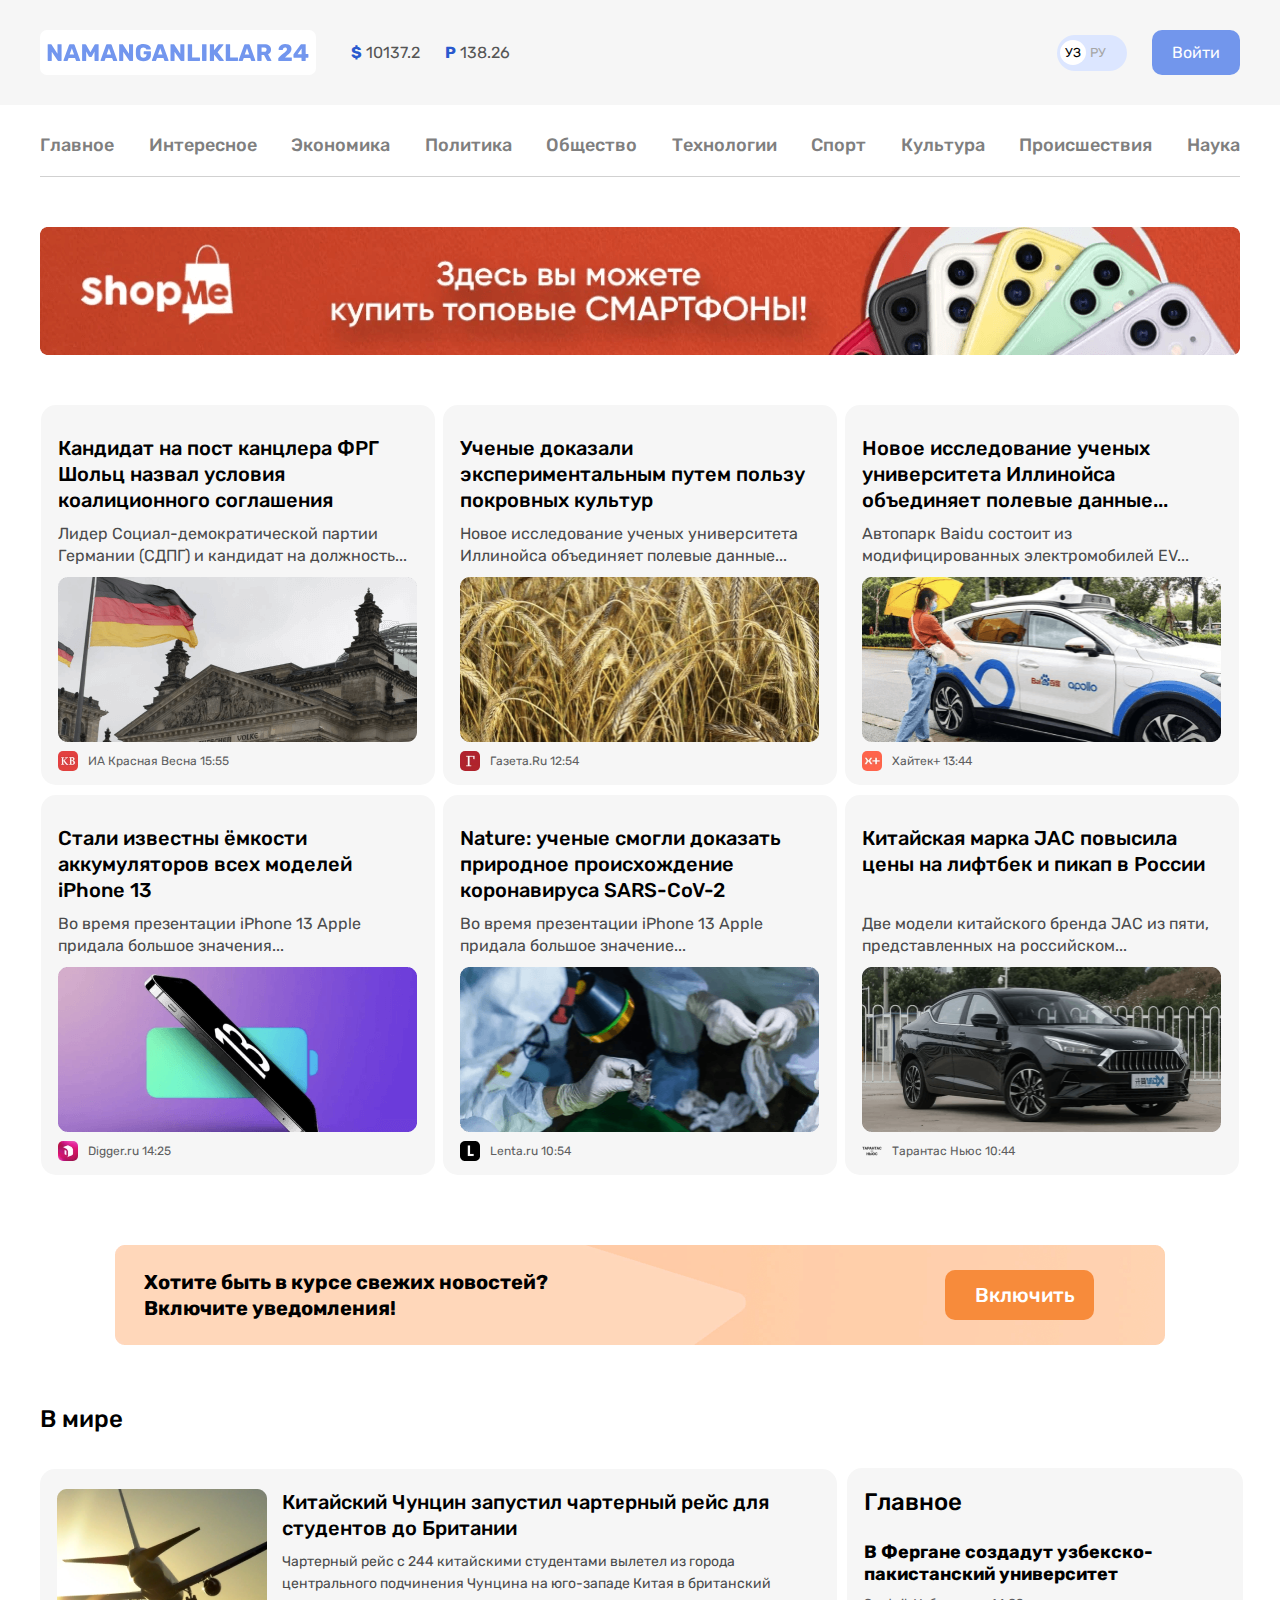
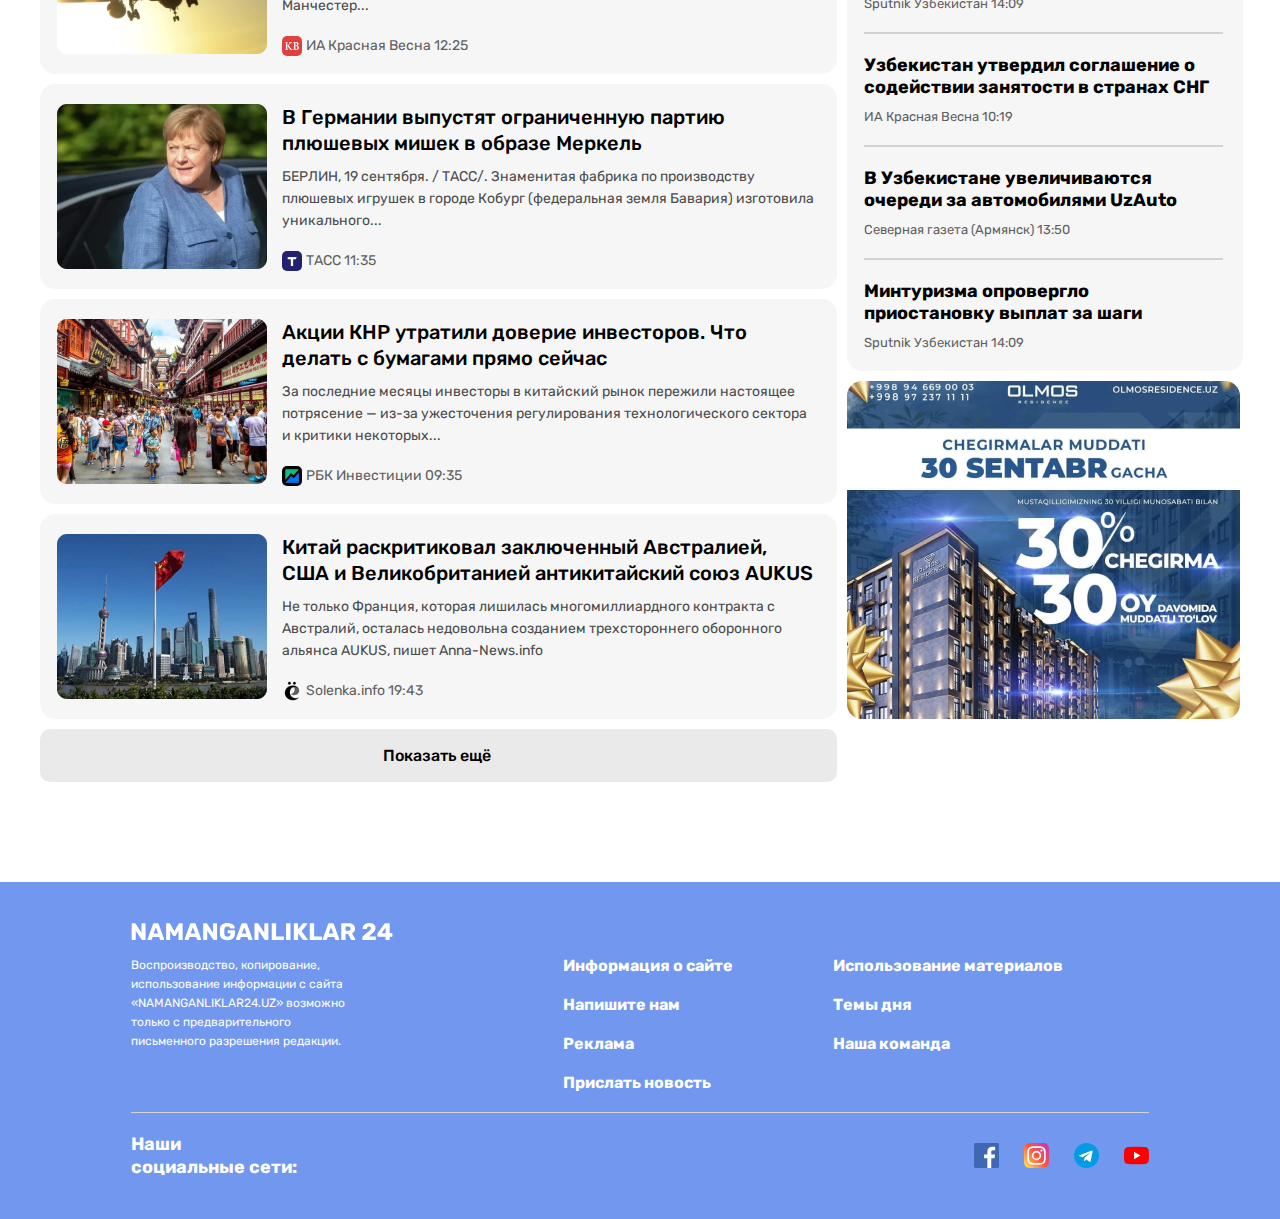
<file: index.html>
<!DOCTYPE html>
<html lang="en">
<head>
   <meta charset="UTF-8">
   <meta http-equiv="X-UA-Compatible" content="IE=edge">
   <meta name="viewport" content="width=device-width, initial-scale=1.0">
   <link rel="stylesheet" href="./css/main.css">
   <title>Namanganliklar</title>
</head>
<body>
   
   
   
   <header>
      <div class="header-top">
         <div class="container">
            <div class="header-top-inner">
               <h1 class="visually-hidden">Добро пожаловать в наш сайт новостей</h1>
               <a class="site-logo-link" href="./index.html">
                  <img class="site-logo" src="./images/NAMANGANLIKLAR.svg" 
                  alt="logo">
               </a>
               
               <ul class="currency-list">
                  <li class="currency-item">
                     <span class="symbol">$</span>
                     10137.2
                  </li>
                  <li class="currency-item">
                     <span class="symbol">P</span>
                     138.26
                  </li>
               </ul>
               
               <div class="languages">
                  <a class="languages-link active-language" href="./index.html">УЗ</a>
                  <a class="languages-link" href="./index.html/ru">РУ</a>
               </div>
               
               <a class="personal-cabinet" href="#">Войти</a>
               
            </div>
         </div>
      </div>
      
      
      <div class="header-middle">
         <div class="container">
            <div class="nav">
               <ul class="nav-list">
                  <li class="nav-item"> <a class="nav-link" href="#">Главное</a></li>
                  <li class="nav-item"> <a class="nav-link" href="#">Интересное</a></li>
                  <li class="nav-item"> <a class="nav-link" href="#">Экономика</a></li>
                  <li class="nav-item"> <a class="nav-link" href="#">Политика</a></li>
                  <li class="nav-item"> <a class="nav-link" href="#">Общество</a></li>
                  <li class="nav-item"> <a class="nav-link" href="#">Технологии</a></li>
                  <li class="nav-item"> <a class="nav-link" href="#">Спорт</a></li>
                  <li class="nav-item"> <a class="nav-link" href="#">Культура</a></li>
                  <li class="nav-item"> <a class="nav-link" href="#">Происшествия</a></li>
                  <li class="nav-item"> <a class="nav-link" href="#">Наука</a></li>
               </ul>
            </div>
         </div>
         
      </div>
      
      
      <div class="header-bottom">
         <div class="container">
            <div class="header-bottom-inner">
               <a href="https://shopme.uz/" target="blank"><img src="./images/optimize.png" alt="ShopMe.uz"></a>
            </div>
            
         </div>
      </div>
   </header>
   
   
   <main class="main">
      <section class="section">
         <div class="container">
            <div class="latest-news">
               <h2 class="visually-hidden">Latest news</h2>
               <ul class="main-list">
                  <li class="main-item">
                     
                     <h3 class="main-title"><a class="main-link-title" href="#">Кандидат на пост канцлера ФРГ Шольц назвал условия коалиционного соглашения</a></h3>
                     <p class="main-text"><a class="main-link-text" href="#">Лидер Социал-демократической партии Германии (СДПГ) и кандидат на должность...</a></p>
                     
                     <img class="main-image" src="./images/немецкийфлаг.png" alt="Кандидат на пост канцлера ФРГ Шольц назвал условия коалиционного соглашения">
                     <div class="news-item-box">
                        <img class="main-littlt-logo" src="./images/ИА.svg" alt="logo-KB">
                        <p class="little-text">ИА Красная Весна 
                           <time class="data">15:55</time>
                        </p>
                     </div>
                     
                  </li>
                  
                  
                  <li class="main-item">
                     <h3 class="main-title"><a class="main-link-title" href="#">Ученые доказали экспериментальным путем пользу покровных культур</a></h3>
                     <p class="main-text"><a class="main-link-text" href="#">Новое исследование ученых университета Иллинойса объединяет полевые данные... </a></p>
                     <img class="main-image" src="./images/пшеница.png" alt="Ученые доказали экспериментальным путем пользу покровных культур">
                     <div class="news-item-box">
                        <img class="main-littlt-logo" src="./images/Газета.svg" alt="logo-Gazeta.ru">
                        <p class="little-text">Газета.Ru 
                           <time class="data">12:54</time>
                        </p>
                     </div>
                     
                  </li>
                  
                  <li class="main-item">
                     <h3 class="main-title"><a class="main-link-title" href="#">Новое исследование ученых университета Иллинойса объединяет полевые данные... </a></h3>
                     <p class="main-text"><a class="main-link-text" href="#">Автопарк Baidu состоит из модифицированных электромобилей EV... </a></p>
                     <img class="main-image" src="./images/apollogo.png" alt="Baidu запустила публичный сервис роботакси Apollo Go в Шанхае">
                     <div class="news-item-box">
                        <img class="main-littlt-logo" src="./images/Хайтек.svg" alt="lolo-Haytek">
                        <p class="little-text">Хайтек+ 
                           <time class="data">13:44</time>
                        </p>
                     </div>
                     
                  </li>
                  
                  <li class="main-item">
                     <h3 class="main-title"><a class="main-link-title" href="#">Стали известны ёмкости аккумуляторов всех моделей iPhone 13</a></h3>
                     <p class="main-text"><a class="main-link-text" href="#">Во время презентации iPhone 13 Apple придала большое значения...</a></p>
                     <img class="main-image" src="./images/iphone13.png" alt="Iphone 13">
                     <div class="news-item-box">
                        <img class="main-littlt-logo" src="./images/digger.svg" alt="logl digger">
                        <p class="little-text">Digger.ru 
                           <time class="data">14:25</time>
                        </p>
                     </div>
                     
                  </li>
                  
                  <li class="main-item">
                     <h3 class="main-title"><a class="main-link-title" href="#">Nature: ученые смогли доказать природное происхождение коронавируса SARS-CoV-2</a></h3>
                     <p class="main-text"><a class="main-link-text" href="#">Во время презентации iPhone 13 Apple придала большое значение...</a></p>
                     <img class="main-image" src="./images/sars-cov2.png" alt="Nature: ученые смогли доказать природное происхождение коронавируса SARS-CoV-2">
                     <div class="news-item-box">
                        <img class="main-littlt-logo" src="./images/Lentaru.png" alt="logo Lenta.ru">
                        <p class="little-text">Lenta.ru 
                           <time class="data">10:54</time>
                        </p>
                     </div>
                     
                  </li>
                  
                  <li class="main-item">
                     <h3 class="main-title"><a class="main-link-title" href="#">Китайская марка JAC повысила цены на лифтбек и пикап в России</a></h3>
                     <p class="main-text"><a class="main-link-text" href="#">Две модели китайского бренда JAC из пяти, представленных на российском...</a></p>
                     <img class="main-image" src="./images/jac.png" alt="Китайская марка JAC повысила цены на лифтбек и пикап в России">
                     <div class="news-item-box">
                        <img class="main-littlt-logo" src="./images/Тарантас.svg" alt="logo Tarantas">
                        <p class="little-text">Тарантас Ньюс 
                           <time class="data">10:44</time>
                        </p>
                     </div>
                  </li>
               </ul>
            </div>
            
            
            <div class="notifications">
               <div class="notification-box">
                  <h3 class="notifications-title">Хотите быть в курсе свежих новостей?  Включите уведомления!
                  </h3>
               </div>
               <a class="turn-on" href="#">Включить</a>
            </div>
            
         </div>
         
      </section>
      
      
      <section class="section">
         <div class="container">
            <div class="news-in-the-world">
               <h2 class="in-the-world">В мире</h2>
               <div class="other-news">
                  
                  
                  <div class="abroad">
                     <ul class="world-list">
                        <li class="world-item">
                           <img class="world-img" src="./images/Plane-in-sky.png" alt="Plane in sky">
                           <div class="box-inner-the-world">
                              
                              <h4 class="world-item-title">
                                 <a class="world-item-link" href="#">Китайский Чунцин запустил чартерный рейс для студентов до Британии</a>
                              </h4>
                              <p class="world-item-text">Чартерный рейс с 244 китайскими студентами вылетел из города центрального подчинения Чунцина на юго-западе Китая в британский Манчестер...</p>
                              <div class="small-box-in-the-world">
                                 <img class="logo-news-sites" src="./images/ИА.svg" alt="logo KB">
                                 <span class="world-span">ИА Красная Весна <time>12:25</time></span>
                                 
                              </div>
                           </div>
                        </li>
                        
                        <li class="world-item">
                           <img class="world-img" src="./images/Merkel.png" alt="Angela Merkel">
                           <div class="box-inner-the-world">
                              
                              <h4 class="world-item-title">
                                 <a class="world-item-link" href="#">В Германии выпустят ограниченную партию плюшевых мишек в образе Меркель</a>
                              </h4>
                              <p class="world-item-text">БЕРЛИН, 19 сентября. / ТАСС/. Знаменитая фабрика по производству плюшевых игрушек в городе Кобург (федеральная земля Бавария) изготовила уникального...</p>
                              <div class="small-box-in-the-world">
                                 <img class="logo-news-sites" src="./images/T.svg" alt="logo TACC">
                                 <span class="world-span">ТАСС <time>11:35</time></span>
                                 
                              </div>
                           </div>
                        </li>
                        
                        <li class="world-item">
                           <img class="world-img" src="./images/Street-of-china.png" alt="Street-of-china">
                           <div class="box-inner-the-world">
                              
                              <h4 class="world-item-title">
                                 <a class="world-item-link" href="#">Акции КНР утратили доверие инвесторов. Что делать с бумагами прямо сейчас</a>
                              </h4>
                              <p class="world-item-text">За последние месяцы инвесторы в китайский рынок пережили настоящее потрясение — из-за ужесточения регулирования технологического сектора и критики некоторых...</p>
                              <div class="small-box-in-the-world">
                                 <img class="logo-news-sites" src="./images/Rbk.svg" alt="logo KB">
                                 <span class="world-span">РБК Инвестиции <time>09:35</time></span>
                                 
                              </div>
                           </div>
                        </li>
                        
                        <li class="world-item">
                           <img class="world-img" src="./images/China.png" alt="Flag of China">
                           <div class="box-inner-the-world">
                              
                              <h4 class="world-item-title">
                                 <a class="world-item-link" href="#">Китай раскритиковал заключенный Австралией, США и Великобританией антикитайский союз AUKUS</a> 
                              </h4>
                              <p class="world-item-text">Не только Франция, которая лишилась многомиллиардного контракта с Австралий, осталась недовольна созданием трехстороннего оборонного альянса AUKUS, пишет Anna-News.info</p>
                              <div class="small-box-in-the-world">
                                 <img class="logo-news-sites" src="./images/Solenka.svg" alt="logo KB">
                                 <span class="world-span">Solenka.info<time> 19:43</time></span>
                                 
                              </div>
                           </div>
                        </li>
                        <li class="world-item more">
                           <a class="more-link" href="#">Показать ещё</a>
                        </li>
                     </ul>
                  </div>
                  
                  <div class="uzbekistan-news">
                     <div class="local">
                        <h3 class="local-title">Главное</h3>
                        <ul class="local-list">
                           <li class="local-item">
                              <h4 class="local-subtitle">
                                 <a class="local-link" href="#">В Фергане создадут узбекско-пакистанский университет</a>
                              </h4>
                              <span class="local-span">Sputnik Узбекистан
                                 <time> 14:09</time>
                              </span>
                              <span class="line"></span>
                           </li>
                           
                           <li class="local-item">
                              <h4 class="local-subtitle">
                                 <a class="local-link" href="#">Узбекистан утвердил соглашение о содействии занятости в странах СНГ</a>
                              </h4>
                              <span class="local-span">ИА Красная Весна 
                                 <time> 10:19</time>
                              </span>
                              <span class="line"></span>
                           </li>
                           
                           <li class="local-item">
                              <h4 class="local-subtitle">
                                 <a class="local-link" href="#">В Узбекистане увеличиваются очереди за автомобилями UzAuto</a>
                              </h4>
                              <span class="local-span">Северная газета (Армянск) 
                                 <time> 13:50</time>
                              </span>
                              <span class="line"></span>
                           </li>
                           
                           <li class="local-item">
                              <h4 class="local-subtitle">
                                 <a class="local-link" href="#">Минтуризма опровергло приостановку выплат за шаги</a>
                              </h4>
                              <span class="local-span end">Sputnik Узбекистан
                                 <time> 14:09</time>
                              </span>
                           </li>
                           
                        </ul>
                     </div>
                     <a href="#"><img class="local-pic" src="./images/30-sentyabr.png" alt="Chegirmalar 30 sentyabrgacha"></a>
                     
                     
                  </div>
               </div>
               
            </div>
            
         </div>
      </section>
      
   </main>
   
   <!-- =======================================MAIN FINISH======================================= -->
   
   <footer class="footer">
      <div class="container">
         <div class="footer-box">
            
            <a class="site-logo-in-footer-link" href="./index.html">
               <img class="site-logo-in-footer" src="./images/sitelogo.svg" alt="site-logo">
            </a>
            
            <div class="footer-inner">
               <div class="lisenzion">
                  <p class="lisenzion-text">Воспроизводство, копирование, использование информации с сайта «NAMANGANLIKLAR24.UZ» возможно только с предварительного письменного разрешения редакции.
                  </p>
               </div>
               
               <div class="info-site">
                  <ul class="info-site-list">
                     <li class="info-site-item"><a class="footer-link" href="">Информация о сайте</a> </li>
                     <li class="info-site-item"><a class="footer-link" href="">Напишите нам</a> </li>
                     <li class="info-site-item"><a class="footer-link" href="">Реклама</a> </li>
                     <li class="info-site-item"><a class="footer-link" href="">Прислать новость</a> </li>
                  </ul>
               </div>
               
               <div class="about-site">
                  <ul class="about-site-list">
                     <li class="about-site-item"><a class="footer-link" href="#">Использование материалов</a> </li>
                     <li class="about-site-item"><a class="footer-link" href="#">Темы дня</a> </li>
                     <li class="about-site-item"><a class="footer-link" href="#">Наша команда</a> </li>
                  </ul>
               </div>
               
            </div>
            
            <div class="our-sites-box">
               <div class="text-box"><p class="our-sites-text"><strong>Наши социальные сети:</strong> </p></div>
               
               <ul class="our-sites-list">
                  <li class="our-sites-item">
                     <a class="our-sites-logo" href="https://www.facebook.com/" target="blank"><img class="web-sites" src="./images/free-icon-facebook-1384053 1 (1).svg" alt="facebook"> </a>
                  </li>
                  <li class="our-sites-item">
                     <a class="our-sites-logo" href="https://www.instagram.com/" target="blank"><img class="web-sites" src="./images/free-icon-instagram-2111463 1 (1).svg" alt="instagram"> </a>
                  </li>
                  <li class="our-sites-item">
                     <a class="our-sites-logo" href="https://telegram.org/" target="blank"><img class="web-sites" src="./images/free-icon-telegram-2111646 1 (1).svg" alt="telegram"> </a>
                  </li>
                  <li class="our-sites-item">
                     <a class="our-sites-logo" href="https://www.youtube.com/" target="blank"><img class="web-sites" src="./images/free-icon-youtube-1384060 1 (1).svg" alt="Youtube"> </a>
                  </li>
               </ul>
            </div>
            
            
            
         </div>
         
      </div>
      
      
      
      
   </footer>
   
</body>
</html>
</file>
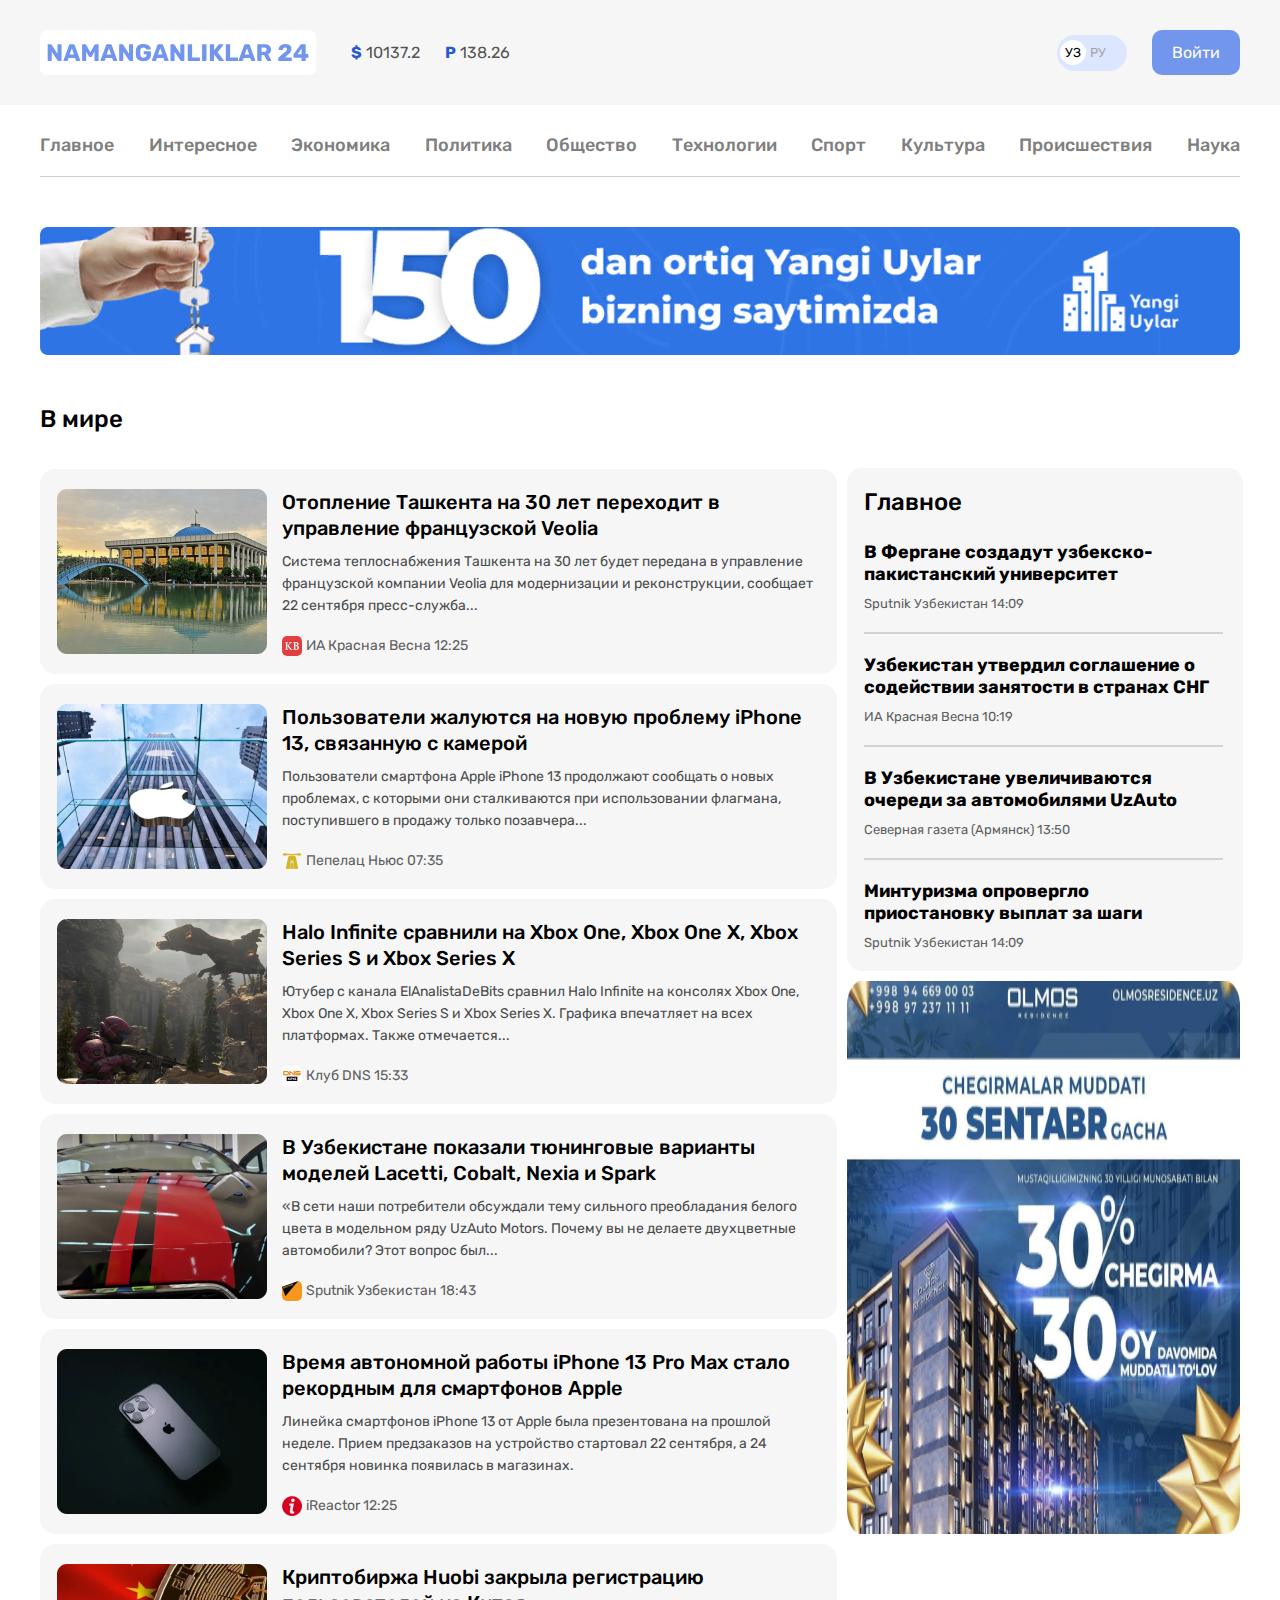
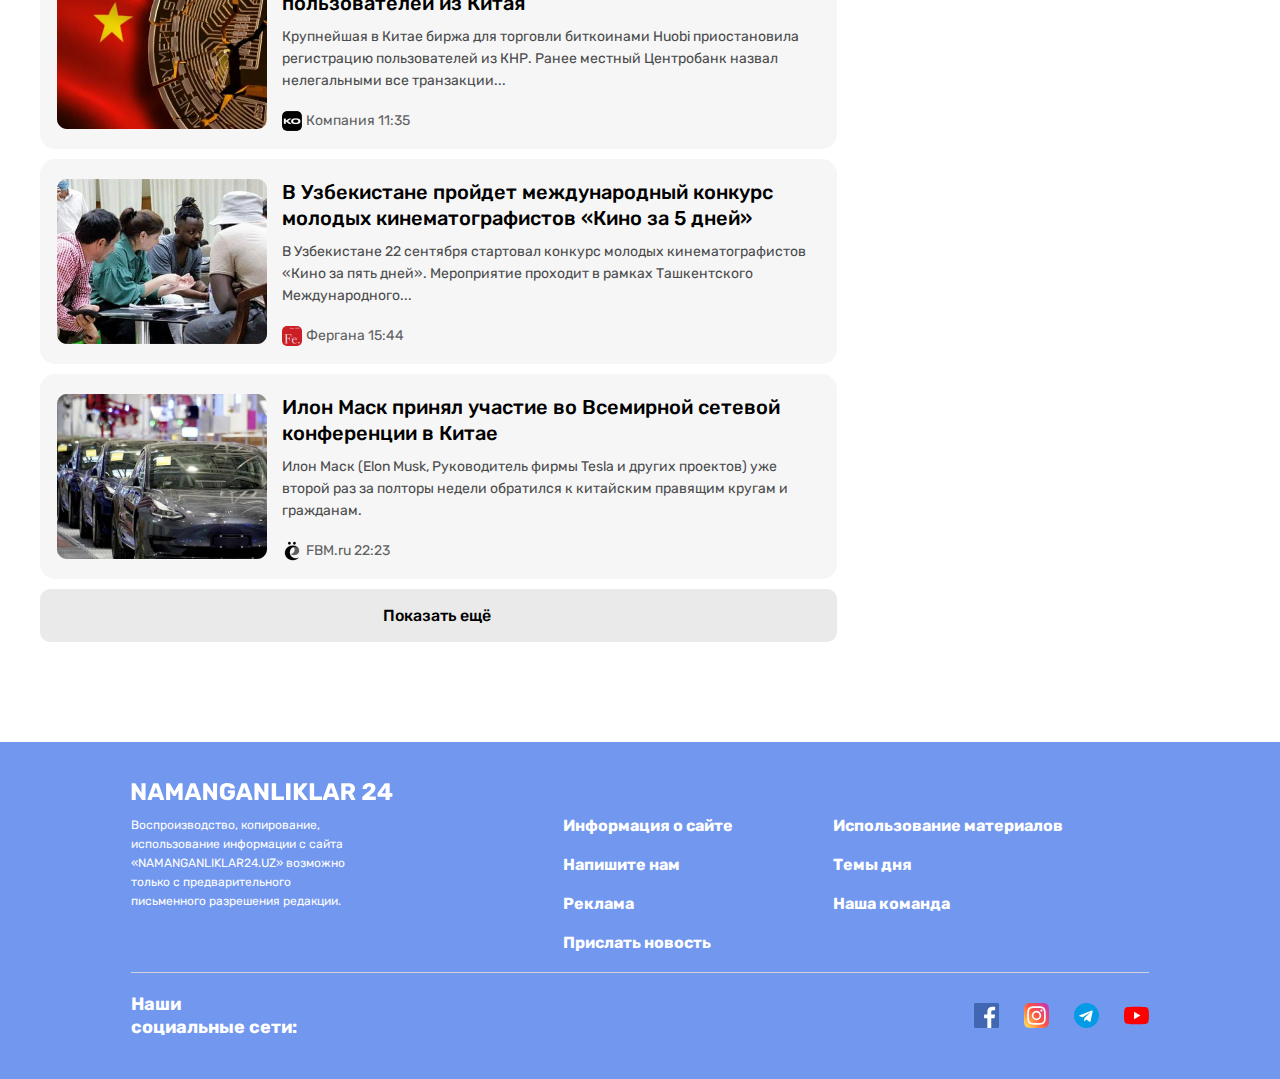
<file: index2.html>
<!DOCTYPE html>
<html lang="en">
<head>
   <meta charset="UTF-8">
   <meta http-equiv="X-UA-Compatible" content="IE=edge">
   <meta name="viewport" content="width=device-width, initial-scale=1.0">
   <title>8-dars(2)</title>
   <link rel="stylesheet" href="./css/main.css">
</head>
<body>
   
   <header>
      <div class="header-top">
         <div class="container">
            <div class="header-top-inner">
               <h1 class="visually-hidden">Добро пожаловать в наш сайт новостей</h1>
               <a class="site-logo-link" href="./index.html">
                  <img class="site-logo" src="./images/NAMANGANLIKLAR.svg" 
                  alt="logo">
               </a>
               
               <ul class="currency-list">
                  <li class="currency-item">
                     <span class="symbol">$</span>
                     10137.2
                  </li>
                  <li class="currency-item">
                     <span class="symbol">P</span>
                     138.26
                  </li>
               </ul>
               <div class="languages">
                  <a class="languages-link active-language" href="./index.html">УЗ</a>
                  <a class="languages-link" href="./index.html/ru">РУ</a>
               </div>
               
               <a class="personal-cabinet" href="#">Войти</a>
               
            </div>
         </div>
      </div>
      
      
      <div class="header-middle">
         <div class="container">
            <div class="nav">
               <ul class="nav-list">
                  <li class="nav-item"> <a class="nav-link" href="#">Главное</a></li>
                  <li class="nav-item"> <a class="nav-link" href="#">Интересное</a></li>
                  <li class="nav-item"> <a class="nav-link" href="#">Экономика</a></li>
                  <li class="nav-item"> <a class="nav-link" href="#">Политика</a></li>
                  <li class="nav-item"> <a class="nav-link" href="#">Общество</a></li>
                  <li class="nav-item"> <a class="nav-link" href="#">Технологии</a></li>
                  <li class="nav-item"> <a class="nav-link" href="#">Спорт</a></li>
                  <li class="nav-item"> <a class="nav-link" href="#">Культура</a></li>
                  <li class="nav-item"> <a class="nav-link" href="#">Происшествия</a></li>
                  <li class="nav-item"> <a class="nav-link" href="#">Наука</a></li>
               </ul>
            </div>
         </div>
         
      </div>
      
      
      <div class="header-bottom">
         <div class="container">
            <div class="header-bottom-inner">
               <a href="https://yangiuylar.uz/" target="blank"><img src="./images/150.png" alt="Yangiuylar sayti"></a>
            </div>
            
         </div>
      </div>
   </header>
   <main class="main">
      
      
      
      <section class="section">
         <div class="container">
            <div class="news-in-the-world">
               <h2 class="in-the-world">В мире</h2>
               <div class="other-news">
                  
                  
                  <div class="abroad">
                     <ul class="world-list">
                        <li class="world-item">
                           <img class="world-img" src="./images/image-3.png" alt="">
                           <div class="box-inner-the-world">
                              
                              <h4 class="world-item-title">
                                 <a class="world-item-link" href="#">Отопление Ташкента на 30 лет переходит в управление французской Veolia</a>
                              </h4>
                              <p class="world-item-text">Система теплоснабжения Ташкента на 30 лет будет передана в управление французской компании Veolia для модернизации и реконструкции, сообщает 22 сентября пресс-служба...</p>
                              <div class="small-box-in-the-world">
                                 <img class="logo-news-sites" src="./images/ИА.svg" alt="logo KB">
                                 <span class="world-span">ИА Красная Весна <time>12:25</time></span>
                                 
                              </div>
                           </div>
                        </li>
                        
                        <li class="world-item">
                           <img class="world-img" src="./images/image-31.png" alt="BUilding Apple">
                           <div class="box-inner-the-world">
                              
                              <h4 class="world-item-title">
                                 <a class="world-item-link" href="#">Пользователи жалуются на новую проблему iPhone 13, связанную с камерой</a>
                              </h4>
                              <p class="world-item-text">Пользователи смартфона Apple iPhone 13 продолжают сообщать о новых проблемах, с которыми они сталкиваются при использовании флагмана, поступившего в продажу только позавчера...</p>
                              <div class="small-box-in-the-world">
                                 <img class="logo-news-sites" src="./images/Vesi.svg" alt="Пепелац Ньюс">
                                 <span class="world-span">Пепелац Ньюс <time> 07:35</time></span>
                                 
                              </div>
                           </div>
                        </li>
                        
                        <li class="world-item">
                           <img class="world-img" src="./images/Robots.png" alt="X-box">
                           <div class="box-inner-the-world">
                              
                              <h4 class="world-item-title">
                                 <a class="world-item-link" href="#">Halo Infinite сравнили на Xbox One, Xbox One X, Xbox Series S и Xbox Series X</a>
                              </h4>
                              <p class="world-item-text">Ютубер с канала ElAnalistaDeBits сравнил Halo Infinite на консолях Xbox One, Xbox One X, Xbox Series S и Xbox Series X. Графика впечатляет на всех платформах. Также отмечается...</p>
                              <div class="small-box-in-the-world">
                                 <img class="logo-news-sites" src="./images/DNS.svg" alt="DNS">
                                 <span class="world-span">Клуб DNS  <time>15:33</time></span>
                                 
                              </div>
                           </div>
                        </li>
                        
                        <li class="world-item">
                           <img class="world-img" src="./images/Car.png" alt="Cars of Uzbekistan">
                           <div class="box-inner-the-world">
                              
                              <h4 class="world-item-title">
                                 <a class="world-item-link" href="#">В Узбекистане показали тюнинговые варианты моделей Lacetti, Cobalt, Nexia и Spark</a> 
                              </h4>
                              <p class="world-item-text">«В сети наши потребители обсуждали тему сильного преобладания белого цвета в модельном ряду UzAuto Motors. Почему вы не делаете двухцветные автомобили? Этот вопрос был...</p>
                              <div class="small-box-in-the-world">
                                 <img class="logo-news-sites" src="./images/Sputnik.svg" alt="Sputnik">
                                 <span class="world-span">Sputnik Узбекистан<time> 18:43</time></span>
                                 
                              </div>
                           </div>
                        </li>
                        
                        
                        <li class="world-item">
                           <img class="world-img" src="./images/iphone.png" alt="iphone">
                           <div class="box-inner-the-world">
                              
                              <h4 class="world-item-title">
                                 <a class="world-item-link" href="#">Время автономной работы iPhone 13 Pro Max стало рекордным для смартфонов Apple</a>
                              </h4>
                              <p class="world-item-text">Линейка смартфонов iPhone 13 от Apple была презентована на прошлой неделе. Прием предзаказов на устройство стартовал 22 сентября, а 24 сентября новинка появилась в магазинах.</p>
                              <div class="small-box-in-the-world">
                                 <img class="logo-news-sites" src="./images/I.svg" alt="iReactor">
                                 <span class="world-span">iReactor <time>12:25</time></span>
                                 
                              </div>
                           </div>
                        </li>
                        
                        
                        <li class="world-item">
                           <img class="world-img" src="./images/Kitay-mon.png" alt="Economic of china">
                           <div class="box-inner-the-world">
                              
                              <h4 class="world-item-title">
                                 <a class="world-item-link" href="#">Криптобиржа Huobi закрыла регистрацию пользователей из Китая</a>
                              </h4>
                              <p class="world-item-text">Крупнейшая в Китае биржа для торговли биткоинами Huobi приостановила регистрацию пользователей из КНР. Ранее местный Центробанк назвал нелегальными все транзакции...</p>
                              <div class="small-box-in-the-world">
                                 <img class="logo-news-sites" src="./images/KO.svg" alt="logo KO">
                                 <span class="world-span">Компания <time> 11:35</time></span>
                                 
                              </div>
                           </div>
                        </li>
                        
                        <li class="world-item">
                           <img class="world-img" src="./images/Students.png" alt="Kinomotographia">
                           <div class="box-inner-the-world">
                              
                              <h4 class="world-item-title">
                                 <a class="world-item-link" href="#">В Узбекистане пройдет международный конкурс молодых кинематографистов «Кино за 5 дней»</a>
                              </h4>
                              <p class="world-item-text">В Узбекистане 22 сентября стартовал конкурс молодых кинематографистов «Кино за пять дней». Мероприятие проходит в рамках Ташкентского Международного...</p>
                              <div class="small-box-in-the-world">
                                 <img class="logo-news-sites" src="./images/Fe.svg" alt="logo Fergana">
                                 <span class="world-span">Фергана <time>15:44</time></span>
                                 
                              </div>
                           </div>
                        </li>
                        
                        <li class="world-item">
                           <img class="world-img" src="./images/Eleccar.png" alt="Electro-cars">
                           <div class="box-inner-the-world">
                              
                              <h4 class="world-item-title">
                                 <a class="world-item-link" href="./indexnews.html" target="blank">Илон Маск принял участие во Всемирной сетевой конференции в Китае</a> 
                              </h4>
                              <p class="world-item-text">Илон Маск (Elon Musk, Руководитель фирмы Tesla и других проектов) уже второй раз за полторы недели обратился к китайским правящим кругам и гражданам.</p>
                              <div class="small-box-in-the-world">
                                 <img class="logo-news-sites" src="./images/Solenka.svg" alt="logo solyonka">
                                 <span class="world-span">FBM.ru <time> 22:23</time></span>
                                 
                              </div>
                           </div>
                        </li>
                        
                        
                        
                        <li class="world-item more">
                           <a class="more-link" href="#">Показать ещё</a>
                        </li>
                     </ul>
                  </div>
                  
                  <div class="uzbekistan-news">
                     <div class="local">
                        <h3 class="local-title">Главное</h3>
                        <ul class="local-list">
                           <li class="local-item">
                              <h4 class="local-subtitle">
                                 <a class="local-link" href="#">В Фергане создадут узбекско-пакистанский университет</a>
                              </h4>
                              <span class="local-span">Sputnik Узбекистан
                                 <time> 14:09</time>
                              </span>
                              <span class="line"></span>
                           </li>
                           
                           <li class="local-item">
                              <h4 class="local-subtitle">
                                 <a class="local-link" href="#">Узбекистан утвердил соглашение о содействии занятости в странах СНГ</a>
                              </h4>
                              <span class="local-span">ИА Красная Весна 
                                 <time> 10:19</time>
                              </span>
                              <span class="line"></span>
                           </li>
                           
                           <li class="local-item">
                              <h4 class="local-subtitle">
                                 <a class="local-link" href="#">В Узбекистане увеличиваются очереди за автомобилями UzAuto</a>
                              </h4>
                              <span class="local-span">Северная газета (Армянск) 
                                 <time> 13:50</time>
                              </span>
                              <span class="line"></span>
                           </li>
                           
                           <li class="local-item">
                              <h4 class="local-subtitle">
                                 <a class="local-link" href="#">Минтуризма опровергло приостановку выплат за шаги</a>
                              </h4>
                              <span class="local-span end">Sputnik Узбекистан
                                 <time> 14:09</time>
                              </span>
                           </li>
                           
                        </ul>
                     </div>
                     <a href="#"><img class="local-pic second" src="./images/30-sentyabr.png" alt="Chegirmalar 30 sentyabrgacha"></a>
                     
                     
                  </div>
               </div>
               
            </div>
            
         </div>
      </section>
      
   </main>
   
   
   
   <!-- =======================================================MAIN FINISH======================================================= -->
   
   <footer class="footer">
      <div class="container">
         <div class="footer-box">
            
            <a class="site-logo-in-footer-link" href="./index.html">
               <img class="site-logo-in-footer" src="./images/sitelogo.svg" alt="site-logo">
            </a>
            
            <div class="footer-inner">
               <div class="lisenzion">
                  <p class="lisenzion-text">Воспроизводство, копирование, использование информации с сайта «NAMANGANLIKLAR24.UZ» возможно только с предварительного письменного разрешения редакции.
                  </p>
               </div>
               
               <div class="info-site">
                  <ul class="info-site-list">
                     <li class="info-site-item"><a class="footer-link" href="">Информация о сайте</a> </li>
                     <li class="info-site-item"><a class="footer-link" href="">Напишите нам</a> </li>
                     <li class="info-site-item"><a class="footer-link" href="">Реклама</a> </li>
                     <li class="info-site-item"><a class="footer-link" href="">Прислать новость</a> </li>
                  </ul>
               </div>
               
               <div class="about-site">
                  <ul class="about-site-list">
                     <li class="about-site-item"><a class="footer-link" href="#">Использование материалов</a> </li>
                     <li class="about-site-item"><a class="footer-link" href="#">Темы дня</a> </li>
                     <li class="about-site-item"><a class="footer-link" href="#">Наша команда</a> </li>
                  </ul>
               </div>
               
            </div>
            
            <div class="our-sites-box">
               <div class="text-box"><p class="our-sites-text"><strong>Наши социальные сети:</strong> </p></div>
               
               <ul class="our-sites-list">
                  <li class="our-sites-item">
                     <a class="our-sites-logo" href="https://www.facebook.com/" target="blank"><img class="web-sites" src="./images/free-icon-facebook-1384053 1 (1).svg" alt="facebook"> </a>
                  </li>
                  <li class="our-sites-item">
                     <a class="our-sites-logo" href="https://www.instagram.com/" target="blank"><img class="web-sites" src="./images/free-icon-instagram-2111463 1 (1).svg" alt="instagram"> </a>
                  </li>
                  <li class="our-sites-item">
                     <a class="our-sites-logo" href="https://telegram.org/" target="blank"><img class="web-sites" src="./images/free-icon-telegram-2111646 1 (1).svg" alt="telegram"> </a>
                  </li>
                  <li class="our-sites-item">
                     <a class="our-sites-logo" href="https://www.youtube.com/" target="blank"><img class="web-sites" src="./images/free-icon-youtube-1384060 1 (1).svg" alt="Youtube"> </a>
                  </li>
               </ul>
            </div>
            
            
            
         </div>
         
      </div>
      
      
      
      
   </footer>
   
</body>
</html>
</file>
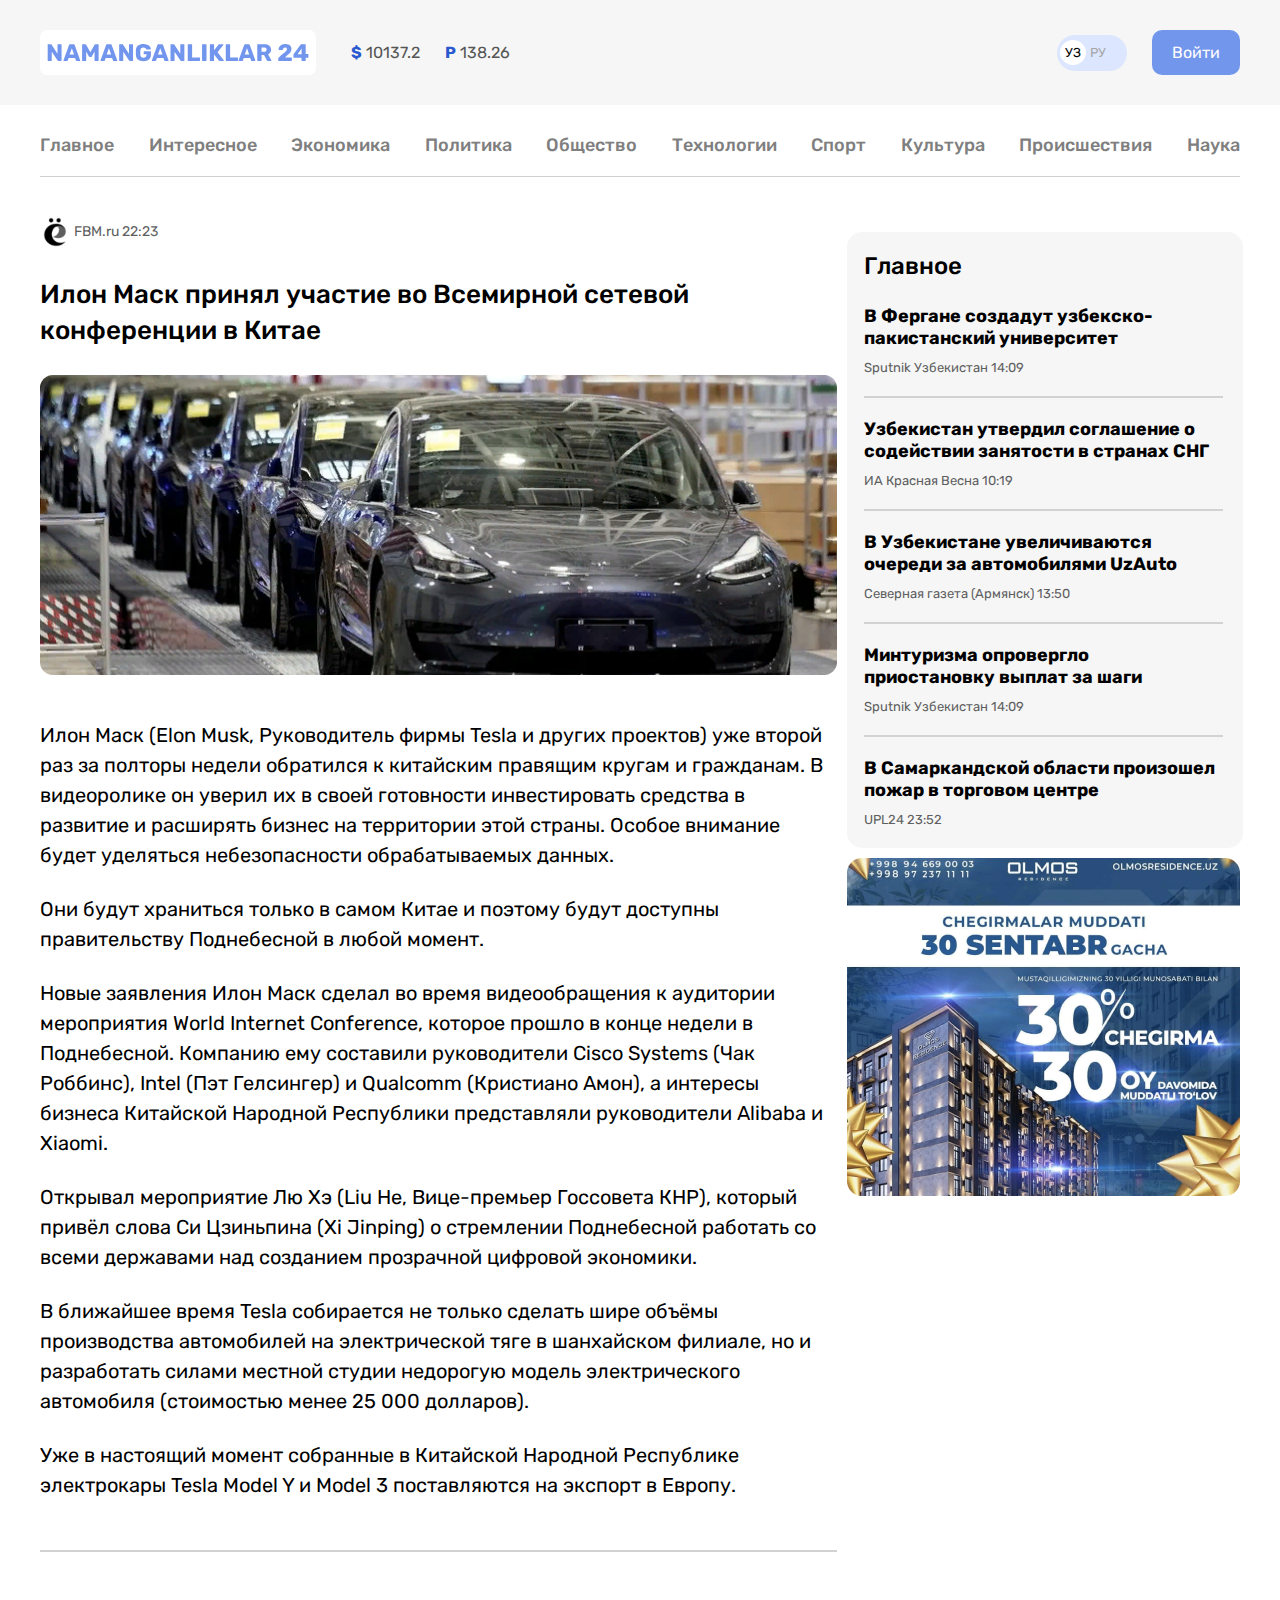
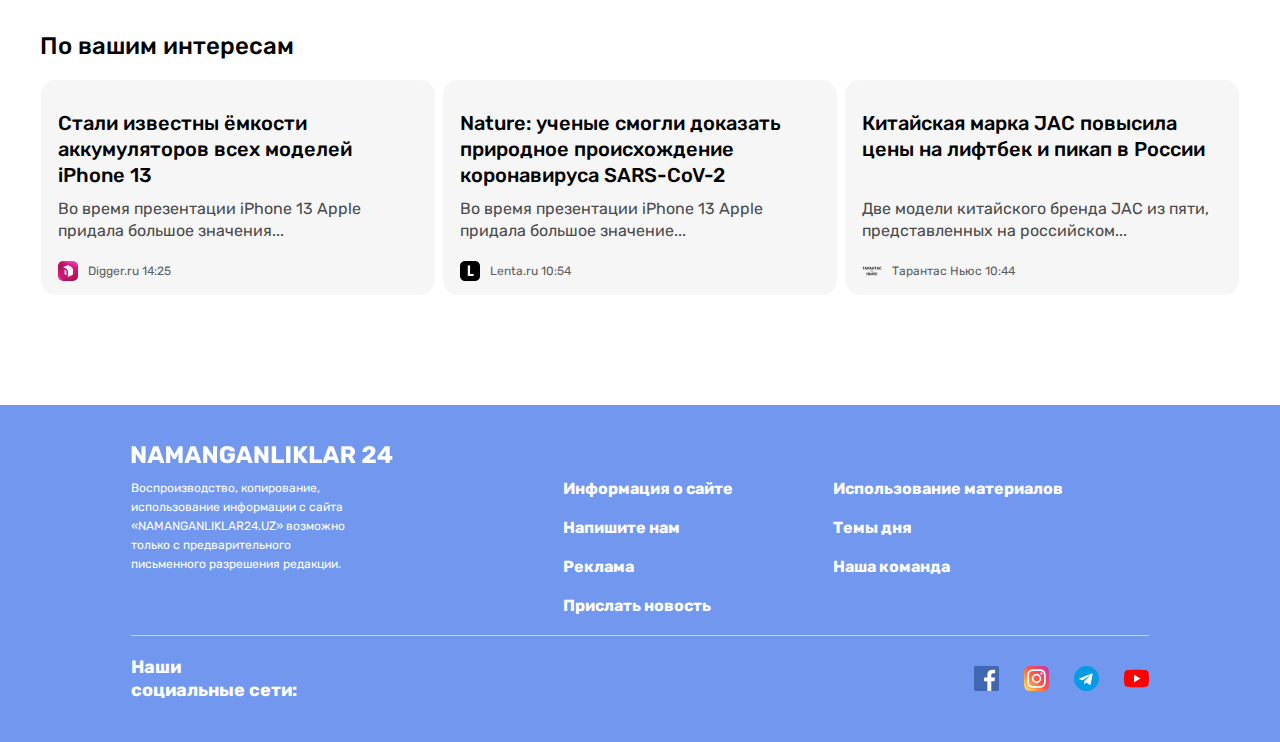
<file: indexnews.html>
<!DOCTYPE html>
<html lang="en">
<head>
   <meta charset="UTF-8">
   <meta http-equiv="X-UA-Compatible" content="IE=edge">
   <meta name="viewport" content="width=device-width, initial-scale=1.0">
   <title>8-dars(3)</title>
   <link rel="stylesheet" href="./css/main.css">
</head>
<body>
   
   <header>
      <div class="header-top">
         <div class="container">
            <div class="header-top-inner">
               <h1 class="visually-hidden">Добро пожаловать в наш сайт новостей</h1>
               <a class="site-logo-link" href="./index.html">
                  <img class="site-logo" src="./images/NAMANGANLIKLAR.svg" 
                  alt="logo">
               </a>
               
               <ul class="currency-list">
                  <li class="currency-item">
                     <span class="symbol">$</span>
                     10137.2
                  </li>
                  <li class="currency-item">
                     <span class="symbol">P</span>
                     138.26
                  </li>
               </ul>
               <div class="languages">
                  <a class="languages-link active-language" href="./index.html">УЗ</a>
                  <a class="languages-link" href="./index.html/ru">РУ</a>
               </div>
               
               <a class="personal-cabinet" href="#">Войти</a>
               
            </div>
         </div>
      </div>
      
      
      <div class="header-bottom">
         <div class="container">
            <div class="nav">
               <ul class="nav-list">
                  <li class="nav-item"> <a class="nav-link" href="#">Главное</a></li>
                  <li class="nav-item"> <a class="nav-link" href="#">Интересное</a></li>
                  <li class="nav-item"> <a class="nav-link" href="#">Экономика</a></li>
                  <li class="nav-item"> <a class="nav-link" href="#">Политика</a></li>
                  <li class="nav-item"> <a class="nav-link" href="#">Общество</a></li>
                  <li class="nav-item"> <a class="nav-link" href="#">Технологии</a></li>
                  <li class="nav-item"> <a class="nav-link" href="#">Спорт</a></li>
                  <li class="nav-item"> <a class="nav-link" href="#">Культура</a></li>
                  <li class="nav-item"> <a class="nav-link" href="#">Происшествия</a></li>
                  <li class="nav-item"> <a class="nav-link" href="#">Наука</a></li>
               </ul>
            </div>
         </div>
         
      </div>
   </header>
   
   
   <main class="main">
      <section class="section">
         <div class="container">
            <h2 class="visually-hidden">Илон Маск принял участие во...</h2>
            <div class="other-news">

               <div class="Ilon-mask">
               
                  <div class="logo-mask-box">
                     
                     <img class="logo-mask" src="./images/Solenka.svg" alt="logo-solyonka">
                     <span class="world-span">FBM.ru <time>22:23</time>
                     
                  </div>
   
                  <h3 class="Ilon-mask-title">Илон Маск принял участие во Всемирной сетевой конференции в Китае</h3>
                  <img class="ilon-mask-img" src="./images/Eleccarbig.png" alt="Electro-cars">
                  <p class="ilon-mask-text">Илон Маск (Elon Musk, Руководитель фирмы Tesla и других проектов) уже второй раз за полторы недели обратился к китайским правящим кругам и гражданам. В видеоролике он уверил их в своей готовности инвестировать средства в развитие и расширять бизнес на территории этой страны. Особое внимание будет уделяться небезопасности обрабатываемых данных. </p>
   
                  <p class="ilon-mask-text">Они будут храниться только в самом Китае и поэтому будут доступны правительству Поднебесной в любой момент.</p>
   
                  <p class="ilon-mask-text">Новые заявления Илон Маск сделал во время видеообращения к аудитории мероприятия World Internet Conference, которое прошло в конце недели в Поднебесной. Компанию ему составили руководители Cisco Systems (Чак Роббинс), Intel (Пэт Гелсингер) и Qualcomm (Кристиано Амон), а интересы бизнеса Китайской Народной Республики представляли руководители Alibaba и Xiaomi. </p>
   
                  <p class="ilon-mask-text">Открывал мероприятие Лю Хэ (Liu He, Вице-премьер Госсовета КНР), который привёл слова Си Цзиньпина (Xi Jinping) о стремлении Поднебесной работать со всеми державами над созданием прозрачной цифровой экономики.</p>
   
                  <p class="ilon-mask-text">В ближайшее время Tesla собирается не только сделать шире объёмы производства автомобилей на электрической тяге в шанхайском филиале, но и разработать силами местной студии недорогую модель электрического автомобиля (стоимостью менее 25 000 долларов).</p>
   
                  <p class="ilon-mask-text"> Уже в настоящий момент собранные в Китайской Народной Республике электрокары Tesla Model Y и Model 3 поставляются на экспорт в Европу.</p>
                  <span class="ilon-line"></span>
                  
               </div>


               <div class="uzbekistan-news">
                  <div class="local news">
                     <h3 class="local-title">Главное</h3>
                     <ul class="local-list">
                        <li class="local-item">
                           <h4 class="local-subtitle">
                              <a class="local-link" href="#">В Фергане создадут узбекско-пакистанский университет</a>
                           </h4>
                           <span class="local-span">Sputnik Узбекистан
                              <time> 14:09</time>
                           </span>
                           <span class="line"></span>
                        </li>
                        
                        <li class="local-item">
                           <h4 class="local-subtitle">
                              <a class="local-link" href="#">Узбекистан утвердил соглашение о содействии занятости в странах СНГ</a>
                           </h4>
                           <span class="local-span">ИА Красная Весна 
                              <time> 10:19</time>
                           </span>
                           <span class="line"></span>
                        </li>
                        
                        <li class="local-item">
                           <h4 class="local-subtitle">
                              <a class="local-link" href="#">В Узбекистане увеличиваются очереди за автомобилями UzAuto</a>
                           </h4>
                           <span class="local-span">Северная газета (Армянск) 
                              <time> 13:50</time>
                           </span>
                           <span class="line"></span>
                        </li>
                        
                        <li class="local-item">
                           <h4 class="local-subtitle">
                              <a class="local-link" href="#">Минтуризма опровергло приостановку выплат за шаги</a>
                           </h4>
                           <span class="local-span end">Sputnik Узбекистан
                              <time> 14:09</time>
                           </span>
                           <span class="line"></span>
                        </li>

                        <li class="local-item">
                           <h4 class="local-subtitle">
                              <a class="local-link" href="#">В Самаркандской области произошел пожар в торговом центре</a>
                           </h4>
                           <span class="local-span end">UPL24
                              <time> 23:52</time>
                           </span>
                        </li>
                        
                     </ul>
                  </div>
                  <a href="#"><img class="local-pic" src="./images/30-sentyabr.png" alt="Chegirmalar 30 sentyabrgacha"></a>
      
               </div>

            </div>

            </div>
      
         </div>
      </section>

      <!-- ================================================================================ -->

      <section>
         <div class="container">
            <h2 class="in-the-world">По вашим интересам</h2>
            <div class="interesting-news">
               <ul class="main-list">
               
                  <li class="main-item">
                     <h3 class="main-title"><a class="main-link-title" href="#">Стали известны ёмкости аккумуляторов всех моделей iPhone 13</a></h3>
                     <p class="main-text"><a class="main-link-text" href="#">Во время презентации iPhone 13 Apple придала большое значения...</a></p>
                     <div class="news-item-box">
                        <img class="main-littlt-logo" src="./images/digger.svg" alt="logl digger">
                        <p class="little-text">Digger.ru 
                           <time class="data">14:25</time>
                        </p>
                     </div>
                     
                  </li>
                  
                  <li class="main-item">
                     <h3 class="main-title"><a class="main-link-title" href="#">Nature: ученые смогли доказать природное происхождение коронавируса SARS-CoV-2</a></h3>
                     <p class="main-text"><a class="main-link-text" href="#">Во время презентации iPhone 13 Apple придала большое значение...</a></p>
                     <div class="news-item-box">
                        <img class="main-littlt-logo" src="./images/Lentaru.png" alt="logo Lenta.ru">
                        <p class="little-text">Lenta.ru 
                           <time class="data">10:54</time>
                        </p>
                     </div>
                     
                  </li>
                  
                  <li class="main-item">
                     <h3 class="main-title"><a class="main-link-title" href="#">Китайская марка JAC повысила цены на лифтбек и пикап в России</a></h3>
                     <p class="main-text"><a class="main-link-text" href="#">Две модели китайского бренда JAC из пяти, представленных на российском...</a>
                     </p>
                     <div class="news-item-box">
                        <img class="main-littlt-logo" src="./images/Тарантас.svg" alt="logo Tarantas">
                        <p class="little-text">Тарантас Ньюс 
                           <time class="data">10:44</time>
                        </p>
                     </div>
                  </li>
               </ul>
            </div>
            


         </div>
      </section>

      
   <!-- </main>================================================================================== -->
   
   <footer class="footer">
      <div class="container">
         <div class="footer-box">
            
            <a class="site-logo-in-footer-link" href="./index.html">
               <img class="site-logo-in-footer" src="./images/sitelogo.svg" alt="site-logo">
            </a>
            
            <div class="footer-inner">
               <div class="lisenzion">
                  <p class="lisenzion-text">Воспроизводство, копирование, использование информации с сайта «NAMANGANLIKLAR24.UZ» возможно только с предварительного письменного разрешения редакции.
                  </p>
               </div>
               
               <div class="info-site">
                  <ul class="info-site-list">
                     <li class="info-site-item"><a class="footer-link" href="">Информация о сайте</a> </li>
                     <li class="info-site-item"><a class="footer-link" href="">Напишите нам</a> </li>
                     <li class="info-site-item"><a class="footer-link" href="">Реклама</a> </li>
                     <li class="info-site-item"><a class="footer-link" href="">Прислать новость</a> </li>
                  </ul>
               </div>
               
               <div class="about-site">
                  <ul class="about-site-list">
                     <li class="about-site-item"><a class="footer-link" href="#">Использование материалов</a> </li>
                     <li class="about-site-item"><a class="footer-link" href="#">Темы дня</a> </li>
                     <li class="about-site-item"><a class="footer-link" href="#">Наша команда</a> </li>
                  </ul>
               </div>
               
            </div>
            
            <div class="our-sites-box">
               <div class="text-box"><p class="our-sites-text"><strong>Наши социальные сети:</strong> </p></div>
               
               <ul class="our-sites-list">
                  <li class="our-sites-item">
                     <a class="our-sites-logo" href="https://www.facebook.com/" target="blank"><img class="web-sites" src="./images/free-icon-facebook-1384053 1 (1).svg" alt="facebook"> </a>
                  </li>
                  <li class="our-sites-item">
                     <a class="our-sites-logo" href="https://www.instagram.com/" target="blank"><img class="web-sites" src="./images/free-icon-instagram-2111463 1 (1).svg" alt="instagram"> </a>
                  </li>
                  <li class="our-sites-item">
                     <a class="our-sites-logo" href="https://telegram.org/" target="blank"><img class="web-sites" src="./images/free-icon-telegram-2111646 1 (1).svg" alt="telegram"> </a>
                  </li>
                  <li class="our-sites-item">
                     <a class="our-sites-logo" href="https://www.youtube.com/" target="blank"><img class="web-sites" src="./images/free-icon-youtube-1384060 1 (1).svg" alt="Youtube"> </a>
                  </li>
               </ul>
            </div>
            
            
            
         </div>
         
      </div>
      
      
      
      
   </footer>
   
   
</body>
</html>
</file>
<file: css/main.css>
@font-face {
   font-family: 'Rubik';
   font-style: normal;
   font-weight: 400;
   src:
   url('../fonts/rubik-v14-latin_cyrillic-regular.woff2') format('woff2'),
   url('../fonts/rubik-v14-latin_cyrillic-regular.woff format')('woff'); 
}

@font-face {
   font-family: 'Rubik';
   font-style: normal;
   font-weight: 500;
   src: 
   url("../fonts/rubik-v14-latin_cyrillic-500.woff2") format('woff2'), 
   url('../fonts/rubik-v14-latin_cyrillic-500.woff') format('woff'); 
}

@font-face {
   font-family: 'Rubik';
   font-style: normal;
   font-weight: 700;
   src: 
   url('../fonts/rubik-v14-latin_cyrillic-700.woff2') format('woff2'), 
   url('../fonts/rubik-v14-latin_cyrillic-700.woff') format('woff'); 
}



*{ 
   box-sizing: border-box;
}
img{
   vertical-align: middle;
}
body
{
   margin: 0;
   padding: 0;
   font-family: 'Rubik', 'Arial' , sans-serif; 
}
.visually-hidden
{
   position: absolute;
   width: 1px;
   height: 1px;
   margin: -1px;
   padding: 0;
   overflow: hidden;
   border: 0;
   clip: rect(0 0 0 0)
}
.container{
   width: 1240px;
   padding-right: 20px;
   padding-left: 20px;
   margin-right: auto;
   margin-left: auto;
}
.header-top{
   background: #F6F6F6;
   padding: 30px 0;
   margin-bottom: 30px;
}

.header-top-inner{
   display: flex;
   align-items: center;
   
}

.site-logo{
   width: 276px;
   height: 45px;
   margin-right: 35px;
}
.currency-list{
   display: flex;
   margin: 0;
   padding: 0;
   list-style: none;
   margin-right: auto;
   
}
.currency-item{
   margin-right: 25px;
   color: #555555;
   
}
.symbol{
   font-weight: bold;
   font-size: 16px;
   line-height: 19px;
   color: #2959CE;
   
}
.languages{
   width: 70px;
   height: 36px;
   background-color: #DCE6FF;
   border-radius: 39px;
   padding: 3px;
   margin-right: 25px;
   
   
   
}
.languages-link{
   text-align: center;
   width: 30px;
   height: 30px;
   line-height: 30px;
   font-size: 13px;
   color: #A6A6A6;
   text-decoration: none;
}
.active-language{
   color: #000;
   background-color: #fff;
   border-radius: 50%;
   padding: 5px;
   
}
.personal-cabinet{
   text-decoration: none;
   background-color: #7296EC;
   padding: 13px 20px;
   color: #fff;
   border-radius: 10px;
   
}
.header-middle{
   margin-bottom: 50px;
}
.nav{
   border-bottom: 1px solid #D1D1D1;
   margin-bottom: 40px;
}
.nav-list{
   display: flex;
   justify-content: space-between;
   margin: 0;
   padding: 0;
   list-style: none;
   margin-bottom: 20px;
}
.nav-item{
   font-weight: 500;
   font-size: 18px;
   line-height: 21px;
   text-align: center;
}
.nav-link{
   text-decoration: none;
   color: #7F7F7F;
   text-align: center;
}


.header-bottom-inner{
   margin-bottom: 50px;
}
/* ===========================================================HEADER FINISH=========================================================== */

.latest-news{
   margin-bottom: 60px;
}
.main-list{
   display: flex;
   justify-content: space-between;
   flex-wrap: wrap;
   padding: 0;
   list-style: none;
   margin: 1px;
   align-items: flex-end;
}
.main-item{
   width: 394px; 
   background: #F6F6F6;
   border-radius: 15px;
   padding-top: 20px;
   padding-right: 17px;
   padding-bottom: 5px;
   padding-left: 17px;
   margin-bottom: 10px;
}
.main-link-title{
   text-decoration: none;
   list-style: none;
   font-weight: 500;
   font-size: 20px;
   line-height: 26px;
   color: #000000;
   
}
.main-link-text{
   text-decoration: none;
   list-style: none;
   font-weight: normal;
   font-size: 16px;
   line-height: 22px;
   color: #4A4B4C;
}
.main-title{
   height: 78px;
   margin: 10px 0px;
   color: #000000;
   font-style: normal;
   font-weight: 700;
   font-size: 20px;
   line-height: 26px;  
}
.main-text{
   font-style: normal;
   font-weight: normal;
   font-size: 16px;
   line-height: 22px;
   color: #4A4B4C;
   margin: 10px 0px; 
}
.main-image{
   width: 359px;
   height: 165px; 
}
.news-item-box{
   display: flex;
   align-items: center; 
   padding: 0;
   margin: 0;
}
.main-littlt-logo{
   width: 20px;
   height: 20px;
   margin-right: 10px;
}
.little-text{
   font-style: normal;
   font-weight: normal;
   font-size: 12px;
   line-height: 14px;
   color: #5E5F61;
}

/* ================================================================================= */
.notifications{
   display: flex;
   justify-content: space-between;
   align-items: center;
   width: 1050px;
   height: 100px;
   background-image: url(../images/Group-35-1.png);
   padding: 24px;
   padding-right: 71px;
   padding-left: 29px;
   margin: 0 auto;
   margin-bottom: 60px;
}
.notification-box{
   width: 404px;
}
.notifications-title{
   font-style: normal;
   font-weight: 700;
   font-size: 20px;
   line-height: 26px;
}
.turn-on{
   width: 149px;
   height: 50px;
   text-align: center;
   padding: 13px 30px;
   background: #F78B3B;
   border-radius: 10px;
   text-decoration: none;
   color: #FFFFFF;
   font-style: normal;
   font-weight: 500;
   font-size: 20px;
   line-height: 24px;
}
.turn-on:hover{
   background-color: #F02913;
   transition: 0.5s;
}
/* ======================================SECTION ONE FINISH====================================== */
.in-the-world{
   font-weight: 500;
   font-size: 24px;
   line-height: 28px;
}
.other-news{
   display: flex;
   justify-content: space-around;
   
}
.abroad{
   width: 797px;
   
   margin-right: 10px;
   
}


.world-list{
   padding: 0;
   
}
.world-item{
   display: flex;
   width: 797px;
   height: 205px;
   background: #F6F6F6;
   border-radius: 15px;
   padding: 20px 20px 20px 17px;
   margin-bottom: 10px;
   list-style: none;
   
}
.world-img{
   width: 210px;
   height: 165px;
   margin-right: 15px;
}
.box-inner-the-world{
   vertical-align: middle;
   align-items: center;

   
}
.world-item-title{
   font-style: normal;
   font-weight: 500;
   font-size: 20px;
   line-height: 26px;
   margin: 0;
   margin-bottom: 10px;
}
.more{
   height: 53px;
   background: #EAEAEA;
   border-radius: 10px;
   margin-top: 7px;
   margin-bottom: 100px;
   padding: 17px 343px;
}
.more:hover{
   background-color: #318CE7;
   transition: 0.5s;
}

.world-item-link{
   text-decoration: none;
   color: #000;
}
.world-item-text{
   font-style: normal;
   font-weight: 400;
   font-size: 14px;
   line-height: 22px;
   color: #4A4B4C;
   margin: 0;
   padding: 0;
   margin-bottom: 18px;
}
.world-span{
   font-style: normal;
   font-weight: normal;
   font-size: 12px;
   line-height: 14px;
   color: #5E5F61;
}
.more-link{
   text-decoration: none;
   font-style: normal;
   font-weight: 500;
   font-size: 16px;
   line-height: 19px;
   color: #000;
}


/* =============================================================================== */

.local{
   
   background: #F6F6F6;
   border-radius: 15px;
   margin: 0;
   padding: 20px 20px 5px 17px ;
   margin-top: 15px;
   margin-bottom: 10px;
   
   
}
.local-title{
   font-style: normal;
   font-weight: 500;
   font-size: 24px;
   line-height: 28px;
   margin: 0;
   margin-bottom: 25px;
   padding: 0;
   
}
.local-list{
   list-style: none;
   padding: 0;
   
   margin-bottom: 15px;
   
}

.local-subtitle{
   font-style: normal;
   font-weight: 700;
   font-size: 18px;
   line-height: 22px;
   padding: 0;
   margin: 0;
   margin-bottom: 8px;
   
}
.local-link{
   text-decoration: none;
   color: #000000;
   margin-bottom: 8px;
   
}
.local-span{
   font-style: normal;
   font-weight: normal;
   font-size: 13px;
   line-height: 15px;
   color: #5E5F61;
   padding: 0;
   margin: 0;
   margin-bottom: 20px;
}
.end{
   margin-bottom: 25px;
}
.line{
   display: block;
   width: 359px;
   border: 0.1px solid #D2D2D2;
   margin-top: 20px;
   margin-bottom: 20px;
}

.local-pic{
   width: 393px;
   height: 338px;
}
.second{
   width: 393px;
   height: 553px;
}

/* ===================================================MAIN FINISH=================================================== */

footer{
   background: #7297EF;
   
}

.site-logo-in-footer{
   margin-bottom: 15px;
   
   
}
.footer-box{
   
   width: 1098px;
   color: #FFFFFF;
   padding: 40px;
   margin: 0 auto;
   
}
.footer-inner{
   display: flex;
   border-bottom: 1px solid #D2D2D2;
   margin-right: auto;
   margin-left: auto;
   margin-bottom: 20px;
   
   
}
.lisenzion{
   width: 229px;
   height: 95px;
   margin-right: 203px;
   
}
.lisenzion-text{
   margin-top: 0;
   margin-bottom: 0;
   font-style: normal;
   font-weight: normal;
   font-size: 12px;
   line-height: 19px;
   
}


.info-site-list{
   list-style: none;
   margin: 0;
   margin-right: 100px;
   padding: 0;
   
}
.info-site-item{
   margin-bottom: 20px;
   font-weight: 700;
   font-size: 16px;
   line-height: 19px;
   
   
   
}
.footer-link{
   text-decoration: none;
   color: #FFFFFF;
   
}

.about-site-list{
   margin: 0;
   list-style: none;
   padding: 0;
   
}
.about-site-item{
   margin-bottom: 20px;
   font-weight: 700;
   font-size: 16px;
   line-height: 19px;
}


/* ============================================================================= */
.our-sites-box{
   display: flex;
   justify-content: space-between;
   align-items: center;
}
.text-box{
   width: 166px;
   height: 46px;
}
.our-sites-text{
   font-weight: 500;
   font-size: 18px;
   line-height: 23px;
   margin: 0;
   
}
.our-sites-list{
   display: flex;
   list-style: none;
   padding: 0;
   margin: 0;
}
.our-sites-item{
   margin-left: 25px;
}
/* ========================================Indexnews start======================================== */
.Ilon-mask{
   width: 797px;
   margin-right: 10px;
   
}
.logo-mask-box{
   margin-bottom: 30px;
}
.logo-mask{
   width: 30px;
   height: 30px;

}
.world-span{
   font-weight: normal;
font-size: 14px;
line-height: 17px;
color: #5E5F61;
}
.Ilon-mask-title{
   font-weight: 500;
font-size: 26px;
line-height: 36px;
}
.ilon-mask-img{
   width: 797px;
   height: 300px;
   margin-bottom: 25px;
}
.ilon-mask-text{
   font-weight: normal;
font-size: 20px;
line-height: 30px;
margin-bottom: 24px;
}
.ilon-line{
   display: block;
   border: 0.1px solid #D2D2D2;
   margin-top: 50px;
   margin-bottom: 60px;
}
.interesting-news{
   margin-bottom: 100px;
}
</file>
